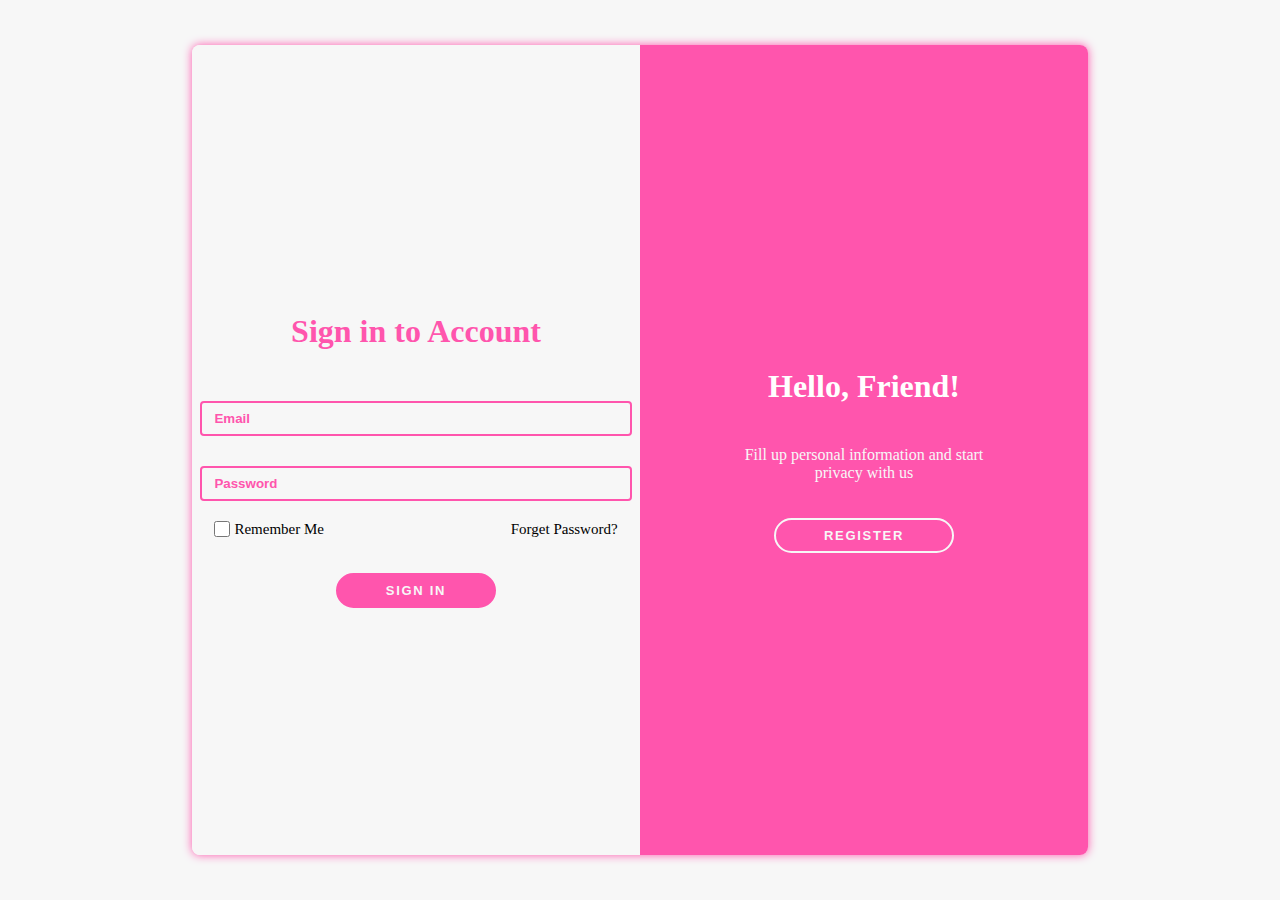
<file: Auth/login.html>
<!DOCTYPE html>
<html lang="en">

<head>
    <meta charset="UTF-8">
    <meta http-equiv="X-UA-Compatible" content="IE=edge">
    <meta name="viewport" content="width=device-width, initial-scale=1.0">
    <link href="https://cdn.jsdelivr.net/npm/bootstrap@5.3.0-alpha1/dist/css/bootstrap.min.css" rel="stylesheet"
        integrity="sha384-GLhlTQ8iRABdZLl6O3oVMWSktQOp6b7In1Zl3/Jr59b6EGGoI1aFkw7cmDA6j6gD" crossorigin="anonymous">
    <Link rel="stylesheet" href="/css/auth.css">
    <title>Login</title>
</head>

<body>
    <div class='sign'>
        <div class="signContainer">
            <div class="signContainerLeft">
                <h1>Sign in to Account</h1>
                <input type="email" placeholder='Email' />
                <input type="password" placeholder='Password' />
                <div class="forgetOption">
                    <div>
                        <input type="checkbox" name="RememberMe" id="RememberMe" />
                        <label htmlFor="RememberMe">Remember Me</label>
                    </div>
                    <span>Forget Password?</span>
                </div>
                <button class="signbtn1">SIGN IN</button>
            </div>
            <div class="signContainerRight">
                <h1>Hello, Friend!</h1>
                <p>Fill up personal information and start privacy with us</p>
                <a href="/Auth/register.html"><button class="signbtn2">REGISTER</button></a>
            </div>
            <div class="regBtn">
                <span>Already Have an Account?</span>
                <a href="/Auth/register.html"><button>REGISTER</button></a>
            </div>
        </div>
    </div>
</body>

</html>
</file>
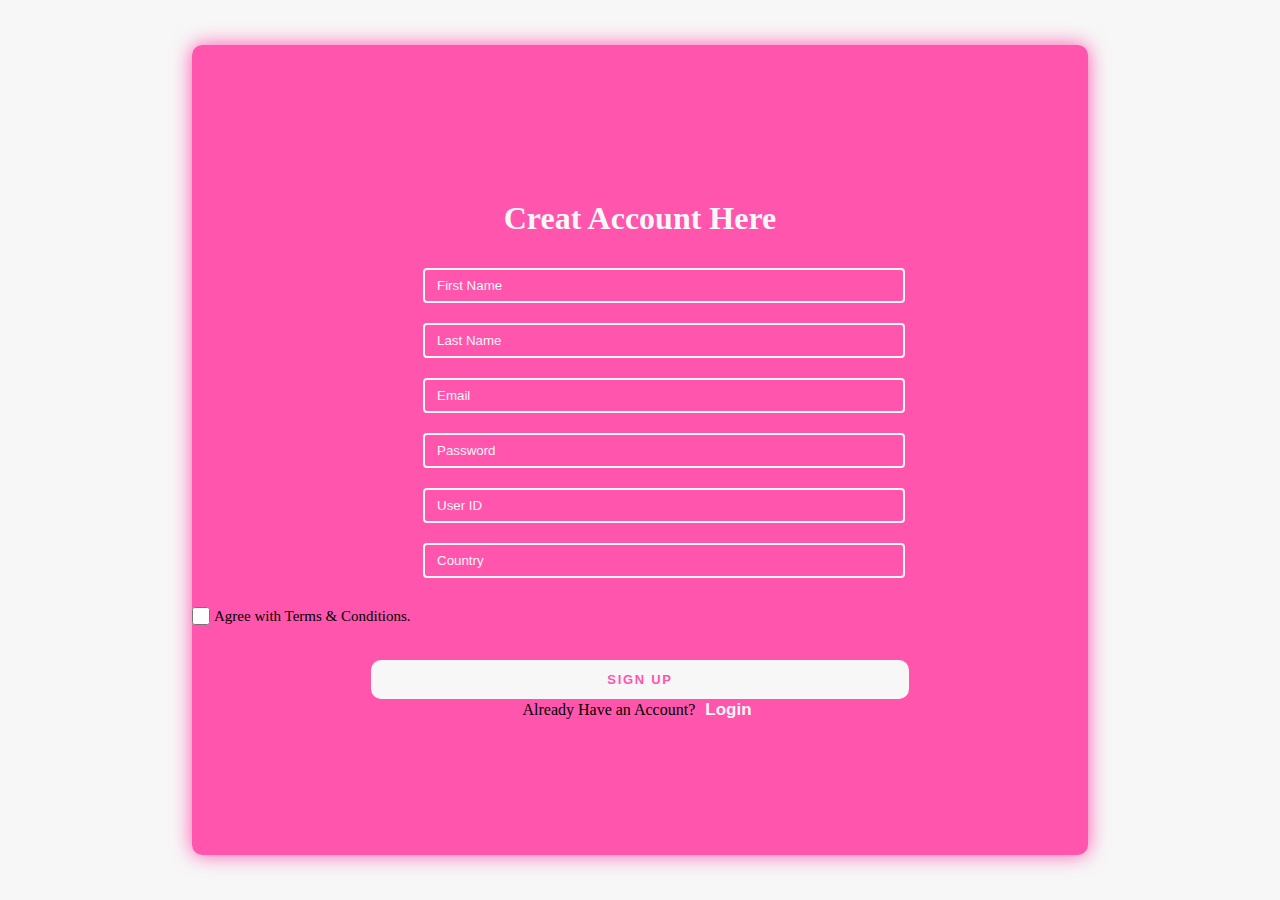
<file: Auth/register.html>
<!DOCTYPE html>
<html lang="en">

<head>
    <meta charset="UTF-8">
    <meta http-equiv="X-UA-Compatible" content="IE=edge">
    <meta name="viewport" content="width=device-width, initial-scale=1.0">
    <link href="https://cdn.jsdelivr.net/npm/bootstrap@5.3.0-alpha1/dist/css/bootstrap.min.css" rel="stylesheet"
        integrity="sha384-GLhlTQ8iRABdZLl6O3oVMWSktQOp6b7In1Zl3/Jr59b6EGGoI1aFkw7cmDA6j6gD" crossorigin="anonymous">
    <link rel="stylesheet" href="/css/auth.css">
    <title>Register</title>
</head>

<body>
    <div class='register'>
        <div class="registerContainer">
            <div class="registerContainerLeft">
                <h1>Creat Account Here</h1>
                <div class="d-flex flex-column flex-sm-row px-2 w-100">
                    <input type="text" placeholder='First Name' />
                    <input type="text" placeholder='Last Name' />
                </div>
                <div class="d-flex flex-column flex-sm-row px-2 w-100">
                    <input type="email" placeholder='Email' />
                    <input type="password" placeholder='Password' />
                </div>
                <div class="d-flex flex-column flex-sm-row px-2 w-100">
                    <input type="text" placeholder='User ID' />
                    <input type="text" placeholder='Country' />
                </div>
                <div class="forgetOption">
                    <div>
                        <input type="checkbox" class="border-0" name="conditions" id="conditions" />
                        <label htmlFor="conditions" class="text-black">Agree with Terms & Conditions.</label>
                    </div>
                </div>
                <button class="signbtn1">SIGN UP</button>
                <div class="d-flex my-3">
                    <span class="text-black mx-2">Already Have an Account?</span>
                    <a href="/Auth/login.html"><button class="signbtn2">Login</button></a>
                </div>
            </div>
        </div>
    </div>
</body>

</html>
</file>
<file: css/auth.css>
body {
    margin: 0;
    padding: 0;
    box-sizing: border-box;
}

/* Login */

.sign {
    width: 100%;
    height: 100vh;
    background: #f7f7f7;
    display: flex;
    justify-content: center;
    align-items: center;
}

.sign .signContainer {
    width: 70%;
    height: 90%;
    box-shadow: 0 0 10px #ff55ad;
    border-radius: 8px;
    display: flex;
}

.sign .signContainer .signContainerLeft {
    width: 100%;
    height: 100%;
    border-top-left-radius: 8px;
    border-bottom-left-radius: 8px;
    background: #f7f7f7;
    display: flex;
    flex-direction: column;
    justify-content: center;
    align-items: center;

}

.sign .signContainer h1 {
    font-size: 32px;
    color: #ff55ad;
    font-weight: bolder;
    text-align: center;
}

.sign .signContainer input {
    padding: 8px 12px;
    width: 90%;
    border-radius: 4px;
    outline: none;
    border: 2px solid #ff55ad;
    color: #ff55ad;
    margin-top: 30px;
    background: transparent;
}

.sign .signContainer input::placeholder {
    color: #ff55ad;
    font-weight: bold;
}

.sign .signContainer .forgetOption {
    display: flex;
    justify-content: space-between;
    align-items: center;
    width: 90%;
    height: 56px;
    font-size: 15px;
}

.sign .signContainer .forgetOption div {
    display: flex;
    align-items: center;
    justify-content: center;
}

.sign .signContainer .forgetOption div input {
    width: 16px;
    height: 16px;
    margin: 0 4px 0 0;
    cursor: pointer;
}


.sign .signContainer .forgetOption span {
    cursor: pointer;
}

.sign .signContainer .signbtn1 {
    color: #f7f7f7;
    font-weight: bold;
    font-size: 13px;
    background: #ff55ad;
    border: 2px solid #ff55ad;
    border-radius: 30px;
    cursor: pointer;
    padding: 8px 48px;
    margin-top: 16px;
    letter-spacing: 1.7px;
    text-decoration: none;
}

.sign .signContainer .signbtn1:hover {
    background: #f7f7f7;
    color: #ff55ad;
}

.sign .signContainerRight {
    width: 100%;
    height: 100%;
    border-top-right-radius: 8px;
    border-bottom-right-radius: 8px;
    background: #ff55ad;
    display: flex;
    flex-direction: column;
    justify-content: center;
    align-items: center;
    color: #f7f7f7;
    text-decoration: none;
}

.sign .signContainerRight h1 {
    font-weight: bolder;
    color: #fff;
}

.sign .signContainerRight p {
    font-size: 16px;
    width: 56%;
    text-align: center;
    margin: 20px 0;
    color: #f7f7f7;
}

.sign .signContainerRight .signbtn2 {
    color: #f7f7f7;
    font-weight: bold;
    font-size: 13px;
    background: transparent;
    border: 2px solid #f7f7f7;
    border-radius: 30px;
    cursor: pointer;
    padding: 8px 48px;
    margin-top: 16px;
    letter-spacing: 1.7px;
    text-decoration: none;
}

.sign .signContainerRight .signbtn2:hover {
    background: #f7f7f7;
    color: #ff55ad;
}

.regBtn {
    display: none;
    height: 50%;
    text-align: center;
}

.regBtn button {
    border: none;
    background: transparent;
    color: #ff55ad;
    font-weight: bold;
    cursor: pointer;
}

@media only screen and (max-width: 600px) {
    .sign .signContainer {
        width: 100%;
        height: 100%;
        flex-direction: column;
        border-radius: 0;
    }

    .sign .signContainerRight {
        display: none;
    }

    .regBtn {
        display: block;
    }
}

/* Register */
.register {
    width: 100%;
    height: 100vh;
    display: flex;
    justify-content: center;
    align-items: center;
    background: #f7f7f7;
}

.register .registerContainer {
    width: 70%;
    height: 90%;
    box-shadow: 0 0 20px #ff55ad;
    /* display: flex; */
    border-radius: 10px;
}

.register .registerContainer .registerContainerLeft {
    width: 100%;
    height: 100%;
    background: #ff55ad;
    display: flex;
    flex-direction: column;
    justify-content: center;
    align-items: center;
    border-radius: 10px;
}

.register .registerContainer h1 {
    font-size: 32px;
    color: #f7f7f7;
    font-weight: bolder;
    text-align: center;
}

.register .registerContainer input {
    width: 100%;
    padding: 8px 12px;
    border-radius: 4px;
    outline: none;
    border: 2px solid #f7f7f7;
    color: #f7f7f7;
    background: transparent;
    margin: 10px;
}

.register .registerContainer input::placeholder {
    color: #f7f7f7;
}

.register .registerContainer .forgetOption {
    display: flex;
    justify-content: space-between;
    align-items: center;
    width: 100%;
    height: 56px;
    font-size: 15px;
    padding: 0 18px;
}

.register .registerContainer .forgetOption div {
    display: flex;
    align-items: center;
    justify-content: center;
}

.register .registerContainer .forgetOption div input {
    width: 18px;
    height: 18px;
    margin: 0 4px 0 0;
    cursor: pointer;
    border: none;
}


.register .registerContainer .forgetOption span {
    cursor: pointer;
}

.register .registerContainer .signbtn1 {
    color: #ff55ad;
    font-weight: bold;
    font-size: 13px;
    background: #f7f7f7;
    border: 2px solid #f7f7f7;
    border-radius: 10px;
    cursor: pointer;
    padding: 10px 48px;
    margin-top: 16px;
    letter-spacing: 1.7px;
    text-decoration: none;
    width: 60%;
}

.register .registerContainer .signbtn1:hover {
    background: #ff55ad;
    color: #f7f7f7;
}

.register .registerContainer .signbtn2 {
    color: #f7f7f7;
    font-weight: bold;
    font-size: 17px;
    background: transparent;
    border: none;
    cursor: pointer;
    text-decoration: none;
}

@media only screen and (max-width: 575px) {
    .register .registerContainer {
        width: 100%;
        height: 100%;
        border-radius: 0;
    }

    .register .registerContainer .registerContainerLeft {
        background: #f7f7f7;
        border-radius: 0;
    }

    .register .registerContainer h1 {
        color: #ff55ad;
    }

    .register .registerContainer input {
        margin: 10px 0;
        border: 2px solid #ff55ad;
        color: #ff55ad;
    }

    .register .registerContainer input::placeholder {
        color: #ff55ad;
    }

    .register .registerContainer .signbtn1 {
        color: #f7f7f7;
        background: #ff55ad;
        border: 2px solid #ff55ad;
    }

    .register .registerContainer .signbtn1:hover {
        background: #f7f7f7;
        color: #ff55ad;
    }

    .register .registerContainer .signbtn2 {
        color: #ff55ad;
    }
}
</file>
